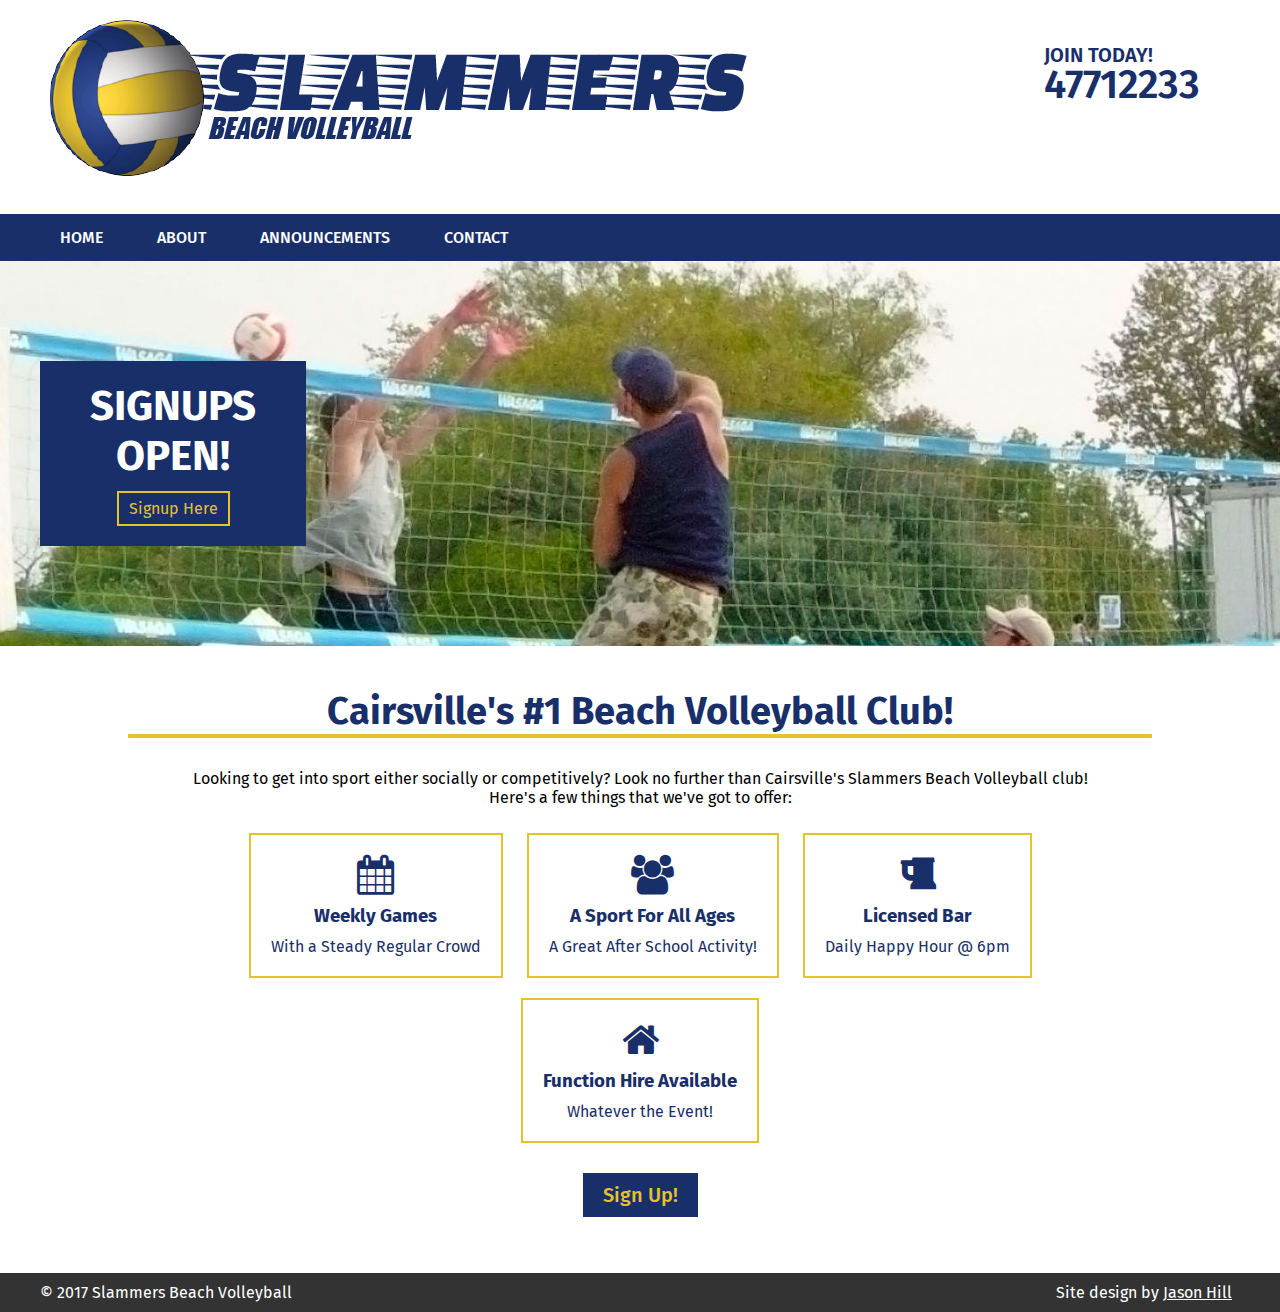
<file: index.html>
<html>

<head>
    <meta http-equiv="Content-Type" content="text/html">
    <link href="assets/style.css" rel="stylesheet">
    <link href="https://fonts.googleapis.com/css?family=Fira+Sans:400,500,700,900" rel="stylesheet">
    <link href="https://maxcdn.bootstrapcdn.com/font-awesome/4.7.0/css/font-awesome.min.css" rel="stylesheet" integrity="sha384-wvfXpqpZZVQGK6TAh5PVlGOfQNHSoD2xbE+QkPxCAFlNEevoEH3Sl0sibVcOQVnN" crossorigin="anonymous">
    <title>Slammers Beach Volleyball | JC428081</title>
</head>

<body>

    <header>
        <div class="logo">
            <a href="index.html">
                <img src="assets/logo.png">
            </a>
        </div>
        <div class="phone">
            <small>Join Today!</small>
            <br>47712233
        </div>
    </header>

    <nav>
        <ul>
            <li><a href="index.html">Home</a></li>
            <li onclick="showhide_about()">About</li>
            <li><a href="announcements.html">Announcements</a></li>
            <li onclick="showhide_contact()">Contact</li>
        </ul>
        <div id="sub-about" class="submenu" style="display:none">
            <ul>
                <li><a href="about/about-volleyball.html">About Volleyball</a></li>
                <li><a href="about/who-can-play.html">Who Can Play</a></li>
                <li><a href="about/links.html">Links</a></li>
            </ul>
        </div>
        <div id="sub-contact" class="submenu" style="display:none">
            <ul>
                <li><a href="contact/contact-us.html">Contact</a></li>
                <li><a href="contact/sign-up.html">Sign Up</a></li>
            </ul>
        </div>
    </nav>

    <div class="hero" id="home">
        <div class="hero-text">
            <h1>Signups<br>Open!</h1>
            <a href="contact/sign-up">Signup Here</a>
        </div>
    </div>

    <div class="content">

        <h2 class="emp">Cairsville's #1 Beach Volleyball Club!</h2>
        <p style="text-align:center">
            Looking to get into sport either socially or competitively? Look no further than Cairsville's Slammers Beach Volleyball club!<br>Here's a few things that we've got to offer:
        </p>
        <div class="box-row">
            <div class="box">
                <i class="fa fa-calendar"></i>
                <h3>Weekly Games</h3>
                <p>With a Steady Regular Crowd</p>
            </div>
            <div class="box">
                <i class="fa fa-users"></i>
                <h3>A Sport For All Ages</h3>
                <p>A Great After School Activity!</p>
            </div>
            <div class="box">
                <i class="fa fa-beer"></i>
                <h3>Licensed Bar</h3>
                <p>Daily Happy Hour @ 6pm</p>
            </div>
            <div class="box">
                <i class="fa fa-home"></i>
                <h3>Function Hire Available</h3>
                <p>Whatever the Event!</p>
            </div>
        </div>
        <div style="text-align:center">
            <p>
                <a href="../contact/sign-up.html" class="button-blue button-large">Sign Up!</a>
            </p>
        </div>

    </div>

    <footer>
        <div class="left">
            &copy; 2017 Slammers Beach Volleyball
        </div>
        <div class="right">
            Site design by <a href="https://jasonhill.id.au/">Jason Hill</a>
        </div>
    </footer>

</body>

<script>
    function showhide_about() {
        var div = document.getElementById("sub-about");
        var div_other = document.getElementById("sub-contact");
        if (div.style.display !== "none") {
            div.style.display = "none";
        } else {
            div.style.display = "inline-block";
            div_other.style.display = "none";
        }
    }

    function showhide_contact() {
        var div = document.getElementById("sub-contact");
        var div_other = document.getElementById("sub-about");
        if (div.style.display !== "none") {
            div.style.display = "none";
        } else {
            div.style.display = "inline-block";
            div_other.style.display = "none";
        }
    }
</script>

</html>
</file>
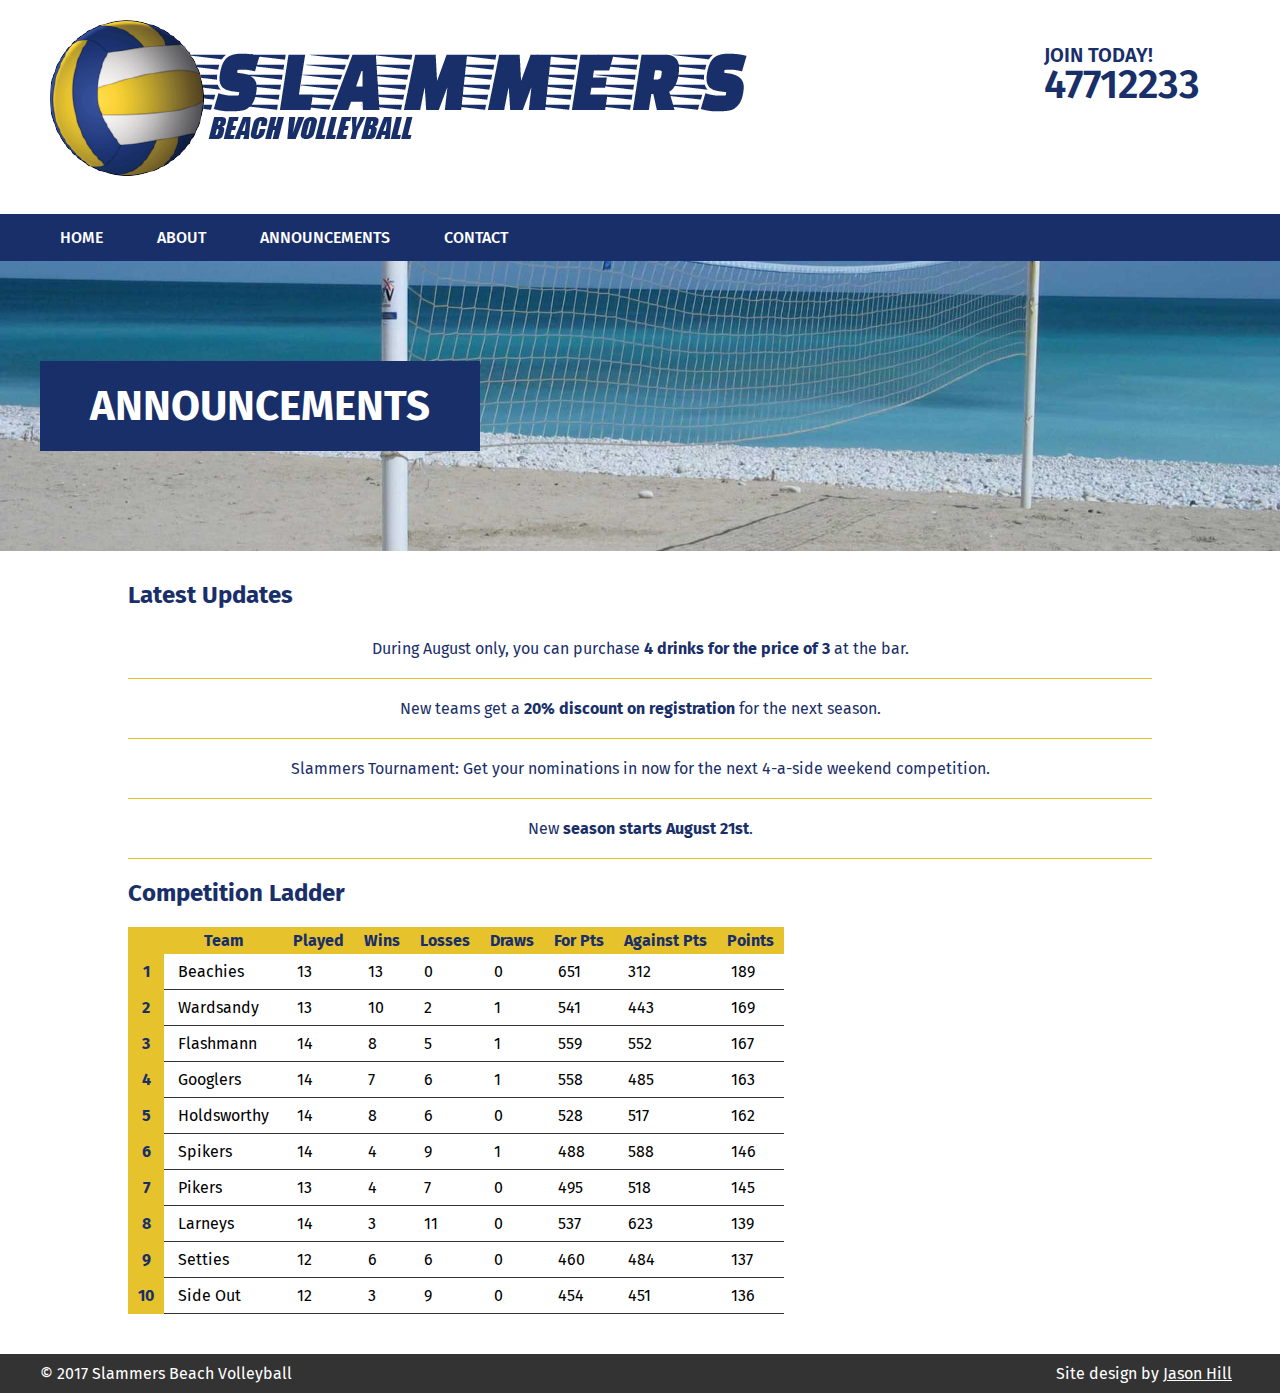
<file: announcements.html>
<html>

<head>
    <meta http-equiv="Content-Type" content="text/html">
    <link href="assets/style.css" rel="stylesheet">
    <link href="https://fonts.googleapis.com/css?family=Fira+Sans:400,500,700,900" rel="stylesheet">
    <link href="https://maxcdn.bootstrapcdn.com/font-awesome/4.7.0/css/font-awesome.min.css" rel="stylesheet" integrity="sha384-wvfXpqpZZVQGK6TAh5PVlGOfQNHSoD2xbE+QkPxCAFlNEevoEH3Sl0sibVcOQVnN" crossorigin="anonymous">
    <title>Slammers Beach Volleyball | JC428081</title>
</head>

<body>

    <header>
        <div class="logo">
            <a href="index.html">
                <img src="assets/logo.png">
            </a>
        </div>
        <div class="phone">
            <small>Join Today!</small>
            <br>47712233
        </div>
    </header>

    <nav>
        <ul>
            <li><a href="index.html">Home</a></li>
            <li onclick="showhide_about()">About</li>
            <li><a href="announcements.html">Announcements</a></li>
            <li onclick="showhide_contact()">Contact</li>
        </ul>
        <div id="sub-about" class="submenu" style="display:none">
            <ul>
                <li><a href="about/about-volleyball.html">About Volleyball</a></li>
                <li><a href="about/who-can-play.html">Who Can Play</a></li>
                <li><a href="about/links.html">Links</a></li>
            </ul>
        </div>
        <div id="sub-contact" class="submenu" style="display:none">
            <ul>
                <li><a href="contact/contact-us.html">Contact</a></li>
                <li><a href="contact/sign-up.html">Sign Up</a></li>
            </ul>
        </div>
    </nav>

    <div class="hero" id="beachnet">
        <div class="hero-text">
            <h1>Announcements</h1>
        </div>
    </div>

    <div class="content">

        <h2>Latest Updates</h2>

        <ul class="announcements">
            <li>During August only, you can purchase <strong>4 drinks for the price of 3</strong> at the bar.</li>
            <li>New teams get a <strong>20% discount on registration</strong> for the next season.</li>
            <li>Slammers Tournament: Get your nominations in now for the next 4-a-side weekend competition.</li>
            <li>New <strong>season starts August 21st</strong>.</li>
        </ul>

        <h2>Competition Ladder</h2>

        <table class="ladder" cellspacing="0">
            <thead>
                <tr>
                    <th></th>
                    <th>Team</th>
                    <th>Played</th>
                    <th>Wins</th>
                    <th>Losses</th>
                    <th>Draws</th>
                    <th>For Pts</th>
                    <th>Against Pts</th>
                    <th>Points</th>
                </tr>
            </thead>
            <tbody>
                <tr>
                    <th>1</th>
                    <td>Beachies</td>
                    <td>13</td>
                    <td>13</td>
                    <td>0</td>
                    <td>0</td>
                    <td>651</td>
                    <td>312</td>
                    <td>189</td>
                </tr>
                <tr>
                    <th>2</th>
                    <td>Wardsandy</td>
                    <td>13</td>
                    <td>10</td>
                    <td>2</td>
                    <td>1</td>
                    <td>541</td>
                    <td>443</td>
                    <td>169</td>
                </tr>
                <tr>
                    <th>3</th>
                    <td>Flashmann</td>
                    <td>14</td>
                    <td>8</td>
                    <td>5</td>
                    <td>1</td>
                    <td>559</td>
                    <td>552</td>
                    <td>167</td>
                </tr>
                <tr>
                    <th>4</th>
                    <td>Googlers</td>
                    <td>14</td>
                    <td>7</td>
                    <td>6</td>
                    <td>1</td>
                    <td>558</td>
                    <td>485</td>
                    <td>163</td>
                </tr>
                <tr>
                    <th>5</th>
                    <td>Holdsworthy</td>
                    <td>14</td>
                    <td>8</td>
                    <td>6</td>
                    <td>0</td>
                    <td>528</td>
                    <td>517</td>
                    <td>162</td>
                </tr>
                <tr>
                    <th>6</th>
                    <td>Spikers</td>
                    <td>14</td>
                    <td>4</td>
                    <td>9</td>
                    <td>1</td>
                    <td>488</td>
                    <td>588</td>
                    <td>146</td>
                </tr>
                <tr>
                    <th>7</th>
                    <td>Pikers</td>
                    <td>13</td>
                    <td>4</td>
                    <td>7</td>
                    <td>0</td>
                    <td>495</td>
                    <td>518</td>
                    <td>145</td>
                </tr>
                <tr>
                    <th>8</th>
                    <td>Larneys</td>
                    <td>14</td>
                    <td>3</td>
                    <td>11</td>
                    <td>0</td>
                    <td>537</td>
                    <td>623</td>
                    <td>139</td>
                </tr>
                <tr>
                    <th>9</th>
                    <td>Setties</td>
                    <td>12</td>
                    <td>6</td>
                    <td>6</td>
                    <td>0</td>
                    <td>460</td>
                    <td>484</td>
                    <td>137</td>
                </tr>
                <tr>
                    <th>10</th>
                    <td>Side Out</td>
                    <td>12</td>
                    <td>3</td>
                    <td>9</td>
                    <td>0</td>
                    <td>454</td>
                    <td>451</td>
                    <td>136</td>
                </tr>
            </tbody>
        </table>

    </div>

    <footer>
        <div class="left">
            &copy; 2017 Slammers Beach Volleyball
        </div>
        <div class="right">
            Site design by <a href="https://jasonhill.id.au/">Jason Hill</a>
        </div>
    </footer>

</body>

<script>
    function showhide_about() {
        var div = document.getElementById("sub-about");
        var div_other = document.getElementById("sub-contact");
        if (div.style.display !== "none") {
            div.style.display = "none";
        } else {
            div.style.display = "inline-block";
            div_other.style.display = "none";
        }
    }

    function showhide_contact() {
        var div = document.getElementById("sub-contact");
        var div_other = document.getElementById("sub-about");
        if (div.style.display !== "none") {
            div.style.display = "none";
        } else {
            div.style.display = "inline-block";
            div_other.style.display = "none";
        }
    }
</script>

</html>
</file>
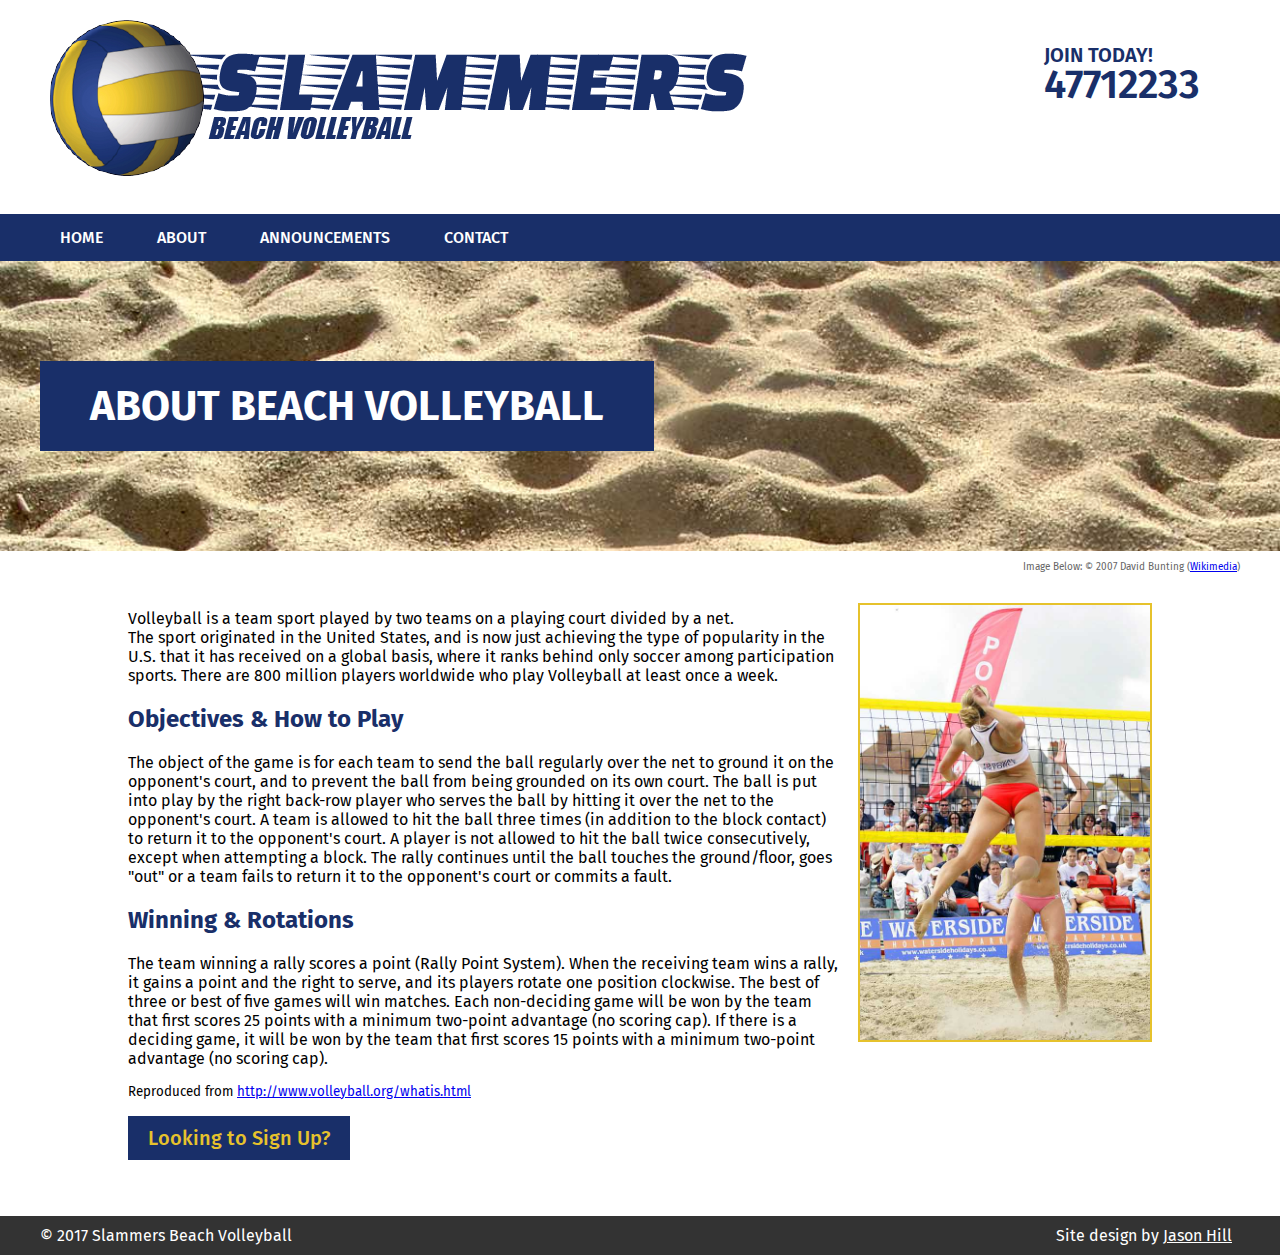
<file: about/about-volleyball.html>
<html>

<head>
    <meta http-equiv="Content-Type" content="text/html">
    <link href="../assets/style.css" rel="stylesheet">
    <link href="https://fonts.googleapis.com/css?family=Fira+Sans:400,500,700,900" rel="stylesheet">
    <link href="https://maxcdn.bootstrapcdn.com/font-awesome/4.7.0/css/font-awesome.min.css" rel="stylesheet" integrity="sha384-wvfXpqpZZVQGK6TAh5PVlGOfQNHSoD2xbE+QkPxCAFlNEevoEH3Sl0sibVcOQVnN" crossorigin="anonymous">
    <title>Slammers Beach Volleyball | JC428081</title>
</head>

<body>

    <header>
        <div class="logo">
            <a href="../index.html">
                <img src="../assets/logo.png">
            </a>
        </div>
        <div class="phone">
            <small>Join Today!</small>
            <br>47712233
        </div>
    </header>

    <nav>
        <ul>
            <li><a href="../index.html">Home</a></li>
            <li onclick="showhide_about()">About</li>
            <li><a href="../announcements.html">Announcements</a></li>
            <li onclick="showhide_contact()">Contact</li>
        </ul>
        <div id="sub-about" class="submenu" style="display:none">
            <ul>
                <li><a href="about-volleyball.html">About Volleyball</a></li>
                <li><a href="who-can-play.html">Who Can Play</a></li>
                <li><a href="links.html">Links</a></li>
            </ul>
        </div>
        <div id="sub-contact" class="submenu" style="display:none">
            <ul>
                <li><a href="../contact/contact-us.html">Contact</a></li>
                <li><a href="../contact/sign-up.html">Sign Up</a></li>
            </ul>
        </div>
    </nav>

    <div class="hero" id="sand">
        <div class="hero-text">
            <h1>About Beach Volleyball</h1>
        </div>
    </div>
    <div class="attribution" style="text-align:right">
        <p>Image Below: &copy; 2007 David Bunting (<a href="https://commons.wikimedia.org/w/index.php?curid=3213036">Wikimedia</a>)</p>
    </div>

    <div class="content">
        <img src="../assets/girlslam.jpg" align="right" class="img-border" style="width:290px; margin:10px 0 20px 20px;" >
        <p>
            Volleyball is a team sport played by two teams on a playing court divided by a net. <br> The sport originated in the United States, and is now just achieving the type of popularity in the U.S. that it has received on a global basis, where
            it ranks behind only soccer among participation sports. There are 800 million players worldwide who play Volleyball at least once a week.
        </p>        
        <h2>Objectives & How to Play</h2>
        <p>
            The object of the game is for each team to send the ball regularly over the net to ground it on the opponent's court, and to prevent the ball from being grounded on its own court. The ball is put into play by the right back-row player who serves the ball
            by hitting it over the net to the opponent's court. A team is allowed to hit the ball three times (in addition to the block contact) to return it to the opponent's court. A player is not allowed to hit the ball twice consecutively, except
            when attempting a block. The rally continues until the ball touches the ground/floor, goes "out" or a team fails to return it to the opponent's court or commits a fault.
        </p>
        <h2>Winning & Rotations</h2>
        <p>
            The team winning a rally scores a point (Rally Point System). When the receiving team wins a rally, it gains a point and the right to serve, and its players rotate one position clockwise. The best of three or best of five games will win matches. Each
            non-deciding game will be won by the team that first scores 25 points with a minimum two-point advantage (no scoring cap). If there is a deciding game, it will be won by the team that first scores 15 points with a minimum two-point advantage
            (no scoring cap).
        </p>
        <p>
            <small>
                Reproduced from <a href="http://www.volleyball.org/whatis.html">http://www.volleyball.org/whatis.html</a>
            </small>
        </p>
        <p>
            <a href="../contact/sign-up.html" class="button-blue button-large">Looking to Sign Up?</a>
        </p>


    </div>

    <footer>
        <div class="left">
            &copy; 2017 Slammers Beach Volleyball
        </div>
        <div class="right">
            Site design by <a href="https://jasonhill.id.au/">Jason Hill</a>
        </div>
    </footer>

</body>

<script>
    function showhide_about() {
        var div = document.getElementById("sub-about");
        var div_other = document.getElementById("sub-contact");
        if (div.style.display !== "none") {
            div.style.display = "none";
        } else {
            div.style.display = "inline-block";
            div_other.style.display = "none";
        }
    }

    function showhide_contact() {
        var div = document.getElementById("sub-contact");
        var div_other = document.getElementById("sub-about");
        if (div.style.display !== "none") {
            div.style.display = "none";
        } else {
            div.style.display = "inline-block";
            div_other.style.display = "none";
        }
    }
</script>

</html>
</file>
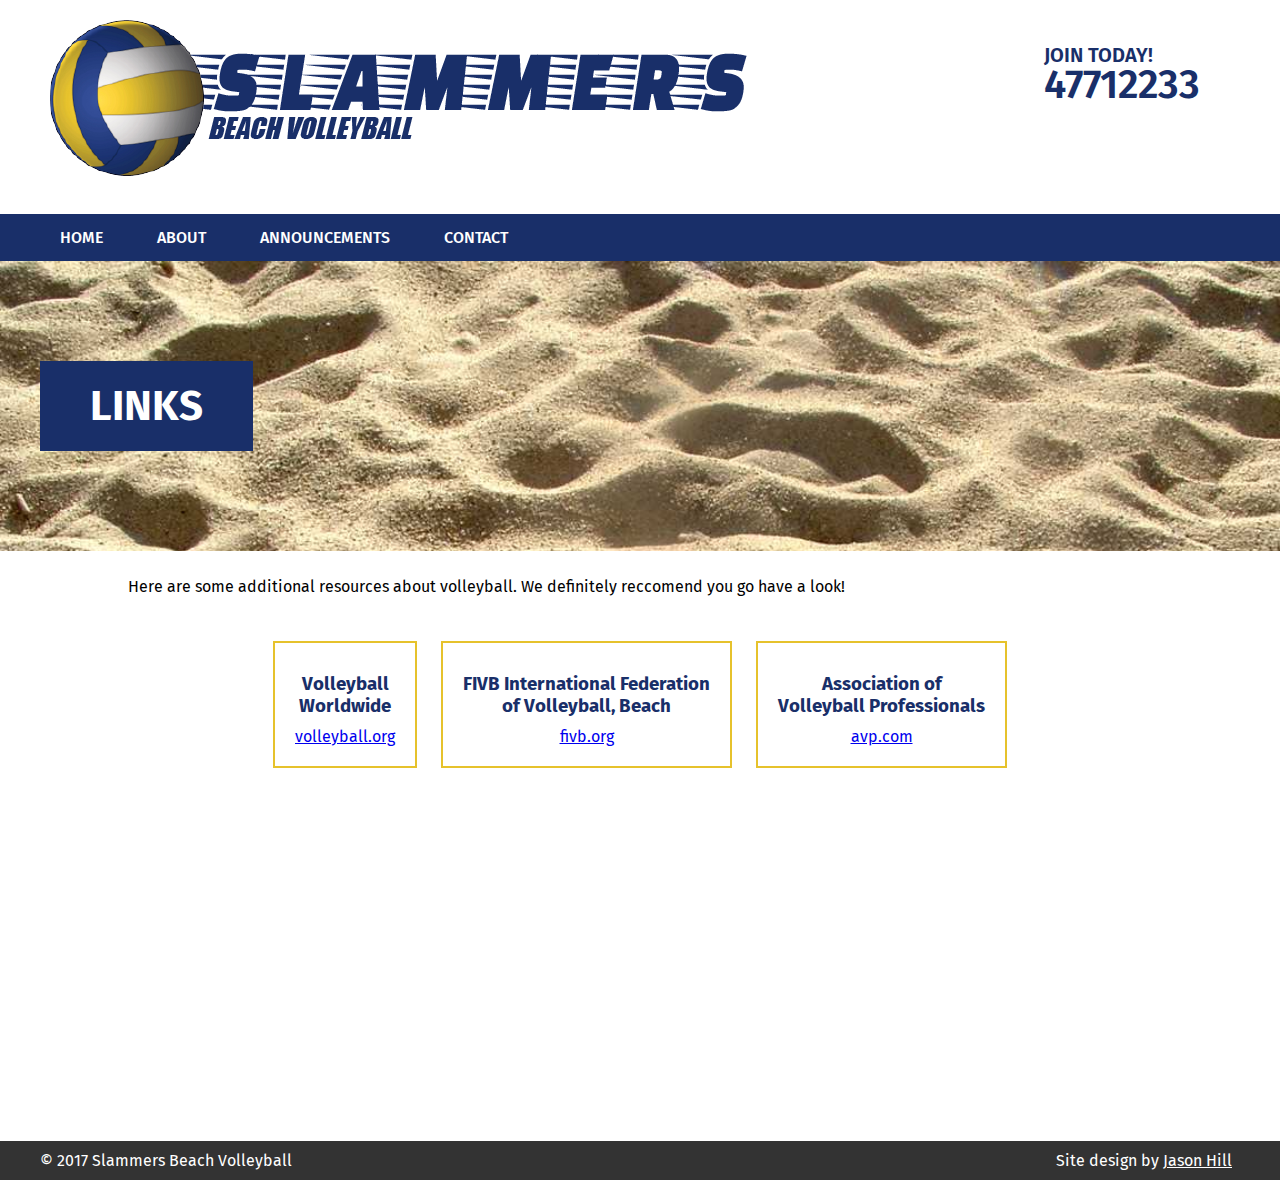
<file: about/links.html>
<html>

<head>
    <meta http-equiv="Content-Type" content="text/html">
    <link href="../assets/style.css" rel="stylesheet">
    <link href="https://fonts.googleapis.com/css?family=Fira+Sans:400,500,700,900" rel="stylesheet">
    <link href="https://maxcdn.bootstrapcdn.com/font-awesome/4.7.0/css/font-awesome.min.css" rel="stylesheet" integrity="sha384-wvfXpqpZZVQGK6TAh5PVlGOfQNHSoD2xbE+QkPxCAFlNEevoEH3Sl0sibVcOQVnN" crossorigin="anonymous">
    <title>Slammers Beach Volleyball | JC428081</title>
</head>

<body>

    <header>
        <div class="logo">
            <a href="../index.html">
                <img src="../assets/logo.png">
            </a>
        </div>
        <div class="phone">
            <small>Join Today!</small>
            <br>47712233
        </div>
    </header>

    <nav>
        <ul>
            <li><a href="../index.html">Home</a></li>
            <li onclick="showhide_about()">About</li>
            <li><a href="../announcements.html">Announcements</a></li>
            <li onclick="showhide_contact()">Contact</li>
        </ul>
        <div id="sub-about" class="submenu" style="display:none">
            <ul>
                <li><a href="about-volleyball.html">About Volleyball</a></li>
                <li><a href="who-can-play.html">Who Can Play</a></li>
                <li><a href="links.html">Links</a></li>
            </ul>
        </div>
        <div id="sub-contact" class="submenu" style="display:none">
            <ul>
                <li><a href="../contact/contact-us.html">Contact</a></li>
                <li><a href="../contact/sign-up.html">Sign Up</a></li>
            </ul>
        </div>
    </nav>

    <div class="hero" id="sand">
        <div class="hero-text">
            <h1>Links</h1>
        </div>
    </div>

    <div class="content">

        <p>Here are some additional resources about volleyball. We definitely reccomend you go have a look!</p>

        <br>

        <div class="box-row">
            <div class="box">
                <h3>Volleyball<br>Worldwide</h3>
                <p><a href="http://www.volleyball.org/">volleyball.org</a></p>
            </div>
            <div class="box">
                <h3>FIVB International Federation<br>of Volleyball, Beach</h3>
                <p><a href="http://www.fivb.org/EN/beachvolleyball/">fivb.org</a></p>
            </div>
            <div class="box">
                <h3>Association of<br>Volleyball Professionals</h3>
                <p><a href="http://avp.com">avp.com</a></p>
            </div>
        </div>




    </div>

    <footer>
        <div class="left">
            &copy; 2017 Slammers Beach Volleyball
        </div>
        <div class="right">
            Site design by <a href="https://jasonhill.id.au/">Jason Hill</a>
        </div>
    </footer>

</body>

<script>
    function showhide_about() {
        var div = document.getElementById("sub-about");
        var div_other = document.getElementById("sub-contact");
        if (div.style.display !== "none") {
            div.style.display = "none";
        } else {
            div.style.display = "inline-block";
            div_other.style.display = "none";
        }
    }

    function showhide_contact() {
        var div = document.getElementById("sub-contact");
        var div_other = document.getElementById("sub-about");
        if (div.style.display !== "none") {
            div.style.display = "none";
        } else {
            div.style.display = "inline-block";
            div_other.style.display = "none";
        }
    }
</script>

</html>
</file>
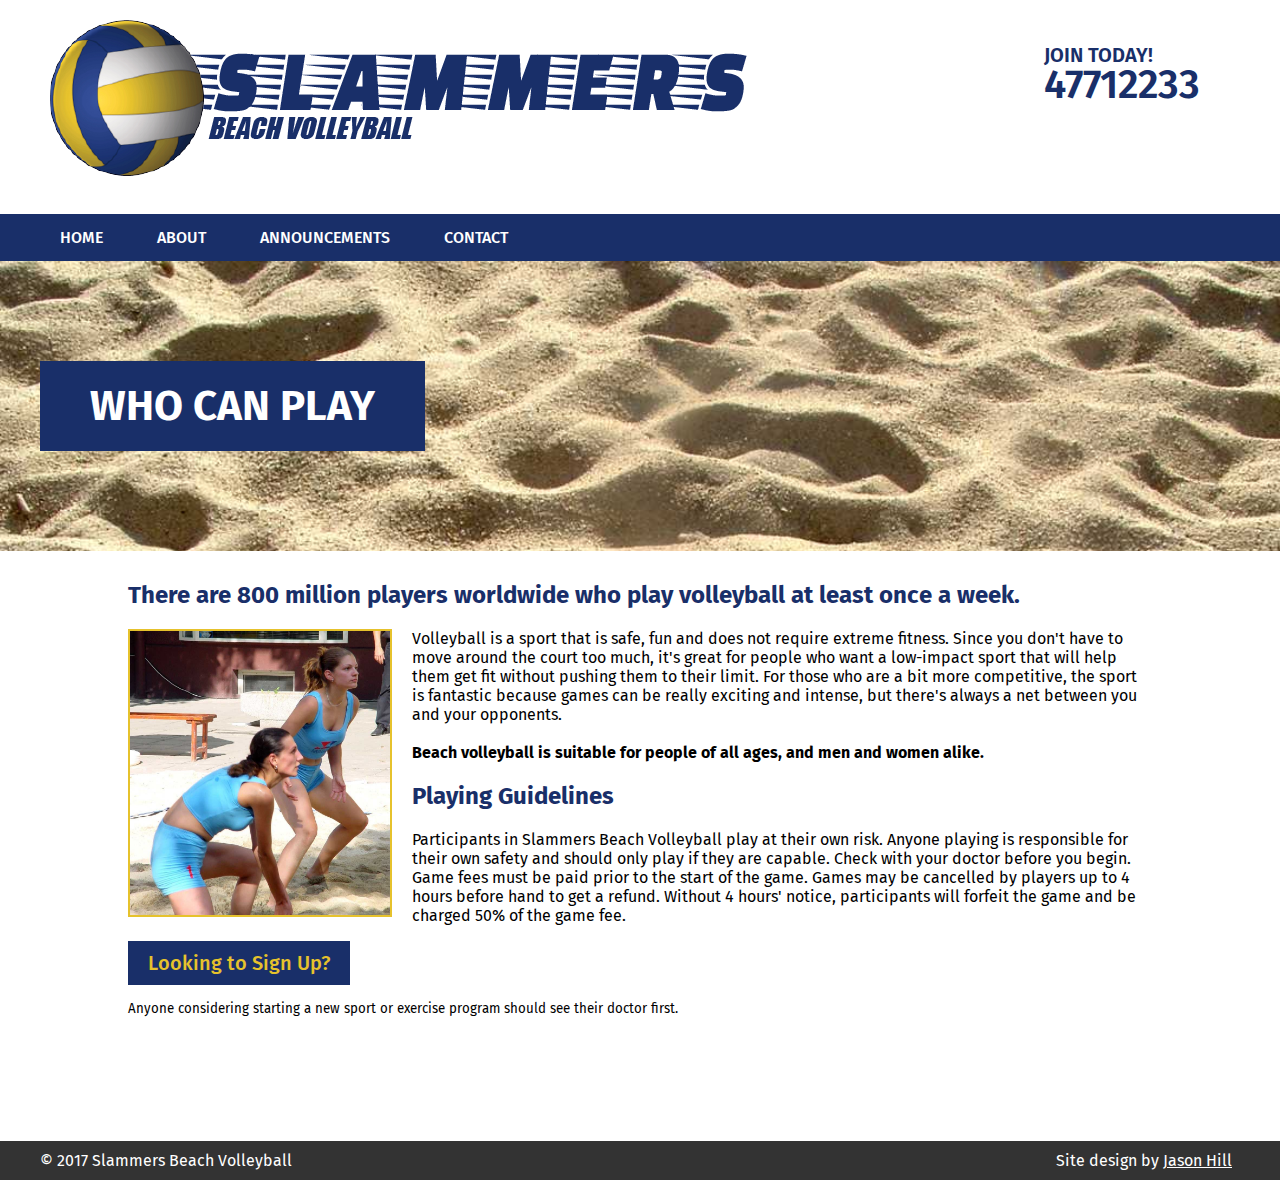
<file: about/who-can-play.html>
<html>

<head>
    <meta http-equiv="Content-Type" content="text/html">
    <link href="../assets/style.css" rel="stylesheet">
    <link href="https://fonts.googleapis.com/css?family=Fira+Sans:400,500,700,900" rel="stylesheet">
    <link href="https://maxcdn.bootstrapcdn.com/font-awesome/4.7.0/css/font-awesome.min.css" rel="stylesheet" integrity="sha384-wvfXpqpZZVQGK6TAh5PVlGOfQNHSoD2xbE+QkPxCAFlNEevoEH3Sl0sibVcOQVnN" crossorigin="anonymous">
    <title>Slammers Beach Volleyball | JC428081</title>
</head>

<body>

    <header>
        <div class="logo">
            <a href="../index.html">
                <img src="../assets/logo.png">
            </a>
        </div>
        <div class="phone">
            <small>Join Today!</small>
            <br>47712233
        </div>
    </header>

    <nav>
        <ul>
            <li><a href="../index.html">Home</a></li>
            <li onclick="showhide_about()">About</li>
            <li><a href="../announcements.html">Announcements</a></li>
            <li onclick="showhide_contact()">Contact</li>
        </ul>
        <div id="sub-about" class="submenu" style="display:none">
            <ul>
                <li><a href="about-volleyball.html">About Volleyball</a></li>
                <li><a href="who-can-play.html">Who Can Play</a></li>
                <li><a href="links.html">Links</a></li>
            </ul>
        </div>
        <div id="sub-contact" class="submenu" style="display:none">
            <ul>
                <li><a href="../contact/contact-us.html">Contact</a></li>
                <li><a href="../contact/sign-up.html">Sign Up</a></li>
            </ul>
        </div>
    </nav>

    <div class="hero" id="sand">
        <div class="hero-text">
            <h1>Who Can Play</h1>
        </div>
    </div>

    <div class="content">

        <h2>There are 800 million players worldwide who play volleyball at least once a week.</h2>
        <img src="../assets/dig.jpg" align="left" class="img-border" style="width:260px; margin:0 20px 20px 0;">
        <p>
            Volleyball is a sport that is safe, fun and does not require extreme fitness. Since you don't have to move around the court too much, it's great for people who want a low-impact sport that will help them get fit without pushing them to their limit. For
            those who are a bit more competitive, the sport is fantastic because games can be really exciting and intense, but there's always a net between you and your opponents.
            <br><br><strong>Beach volleyball is suitable for people of all ages, and men and women alike.</strong><br>
        </p>
        <h2>Playing Guidelines</h2>
        <p>
            Participants in Slammers Beach Volleyball play at their own risk. Anyone playing is responsible for their own safety and should only play if they are capable. Check with your doctor before you begin. Game fees must be paid prior to the start of the game.
            Games may be cancelled by players up to 4 hours before hand to get a refund. Without 4 hours' notice, participants will forfeit the game and be charged 50% of the game fee.
        </p>
        <p>
            <a href="../contact/sign-up.html" class="button-blue button-large">Looking to Sign Up?</a>
        </p>
        <p>
            <small>Anyone considering starting a new sport or exercise program should see their doctor first.</small>
        </p>


    </div>

    <footer>
        <div class="left">
            &copy; 2017 Slammers Beach Volleyball
        </div>
        <div class="right">
            Site design by <a href="https://jasonhill.id.au/">Jason Hill</a>
        </div>
    </footer>

</body>

<script>
    function showhide_about() {
        var div = document.getElementById("sub-about");
        var div_other = document.getElementById("sub-contact");
        if (div.style.display !== "none") {
            div.style.display = "none";
        } else {
            div.style.display = "inline-block";
            div_other.style.display = "none";
        }
    }

    function showhide_contact() {
        var div = document.getElementById("sub-contact");
        var div_other = document.getElementById("sub-about");
        if (div.style.display !== "none") {
            div.style.display = "none";
        } else {
            div.style.display = "inline-block";
            div_other.style.display = "none";
        }
    }
</script>

</html>
</file>
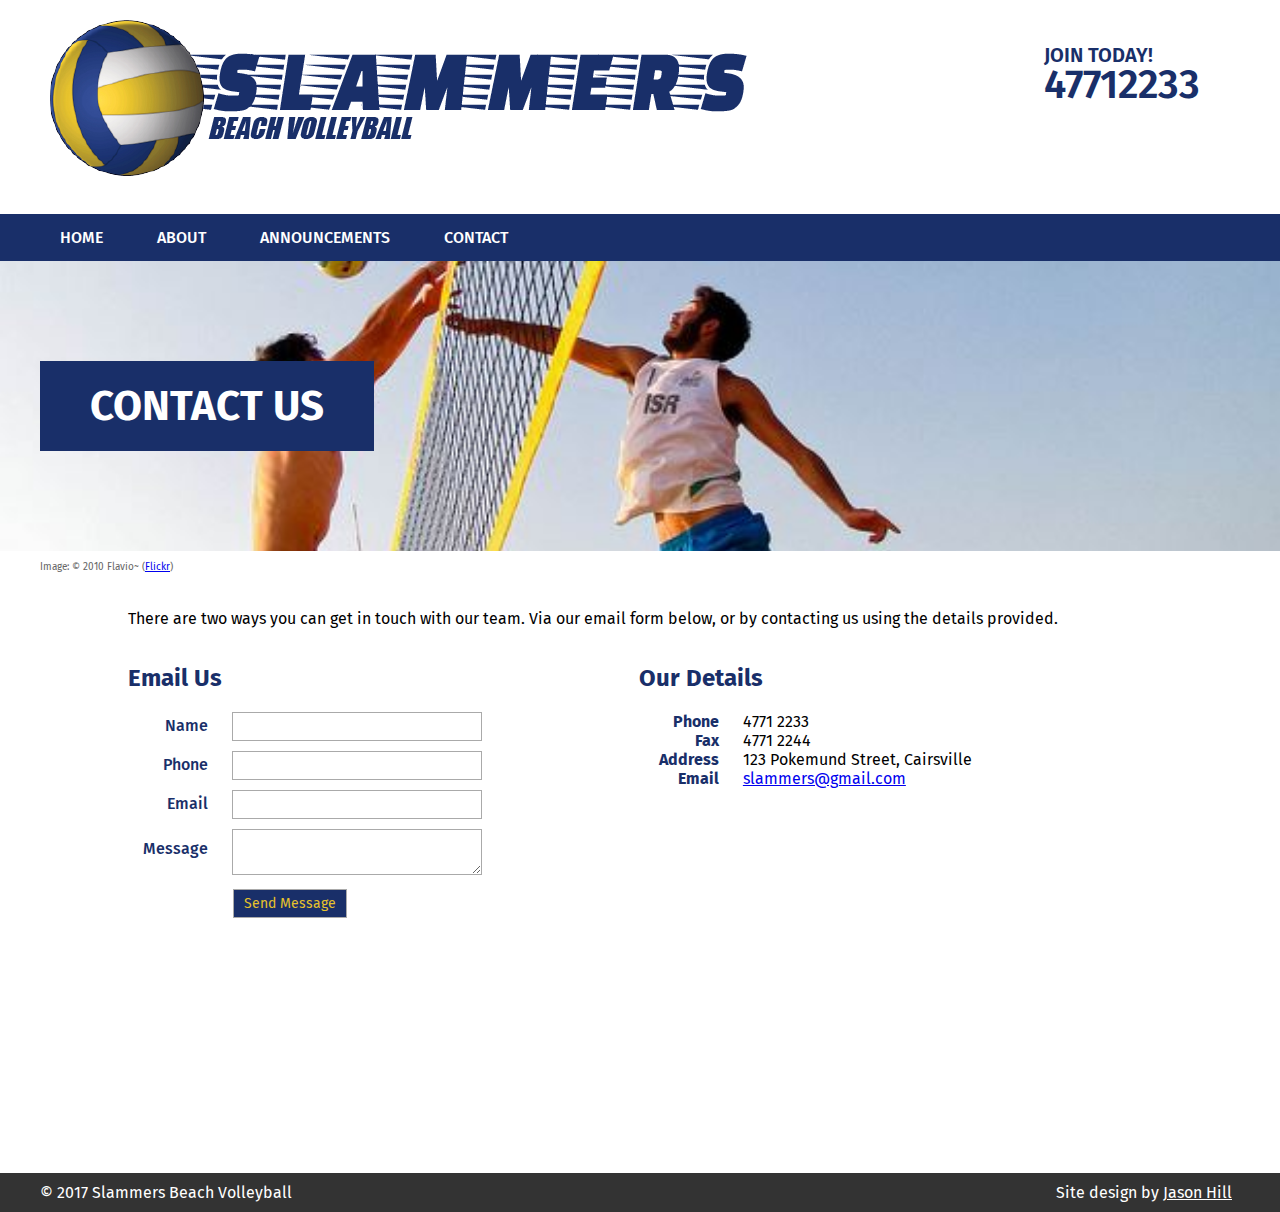
<file: contact/contact-us.html>
<html>

<head>
    <meta http-equiv="Content-Type" content="text/html">
    <link href="../assets/style.css" rel="stylesheet">
    <link href="https://fonts.googleapis.com/css?family=Fira+Sans:400,500,700,900" rel="stylesheet">
    <link href="https://maxcdn.bootstrapcdn.com/font-awesome/4.7.0/css/font-awesome.min.css" rel="stylesheet" integrity="sha384-wvfXpqpZZVQGK6TAh5PVlGOfQNHSoD2xbE+QkPxCAFlNEevoEH3Sl0sibVcOQVnN" crossorigin="anonymous">
    <title>Slammers Beach Volleyball | JC428081</title>
</head>

<body>

    <header>
        <div class="logo">
            <a href="../index.html">
                <img src="../assets/logo.png">
            </a>
        </div>
        <div class="phone">
            <small>Join Today!</small>
            <br>47712233
        </div>
    </header>

    <nav>
        <ul>
            <li><a href="../index.html">Home</a></li>
            <li onclick="showhide_about()">About</li>
            <li><a href="../announcements.html">Announcements</a></li>
            <li onclick="showhide_contact()">Contact</li>
        </ul>
        <div id="sub-about" class="submenu" style="display:none">
            <ul>
                <li><a href="../about/about-volleyball.html">About Volleyball</a></li>
                <li><a href="../about/who-can-play.html">Who Can Play</a></li>
                <li><a href="../about/links.html">Links</a></li>
            </ul>
        </div>
        <div id="sub-contact" class="submenu" style="display:none">
            <ul>
                <li><a href="contact-us.html">Contact</a></li>
                <li><a href="sign-up.html">Sign Up</a></li>
            </ul>
        </div>
    </nav>

    <div class="hero" id="slam">
        <div class="hero-text">
            <h1>Contact Us</h1>
        </div>
    </div>
    <div class="attribution">
        <p>Image: &copy; 2010 Flavio~ (<a href="https://www.flickr.com/photos/37873897@N06/5208457834">Flickr</a>)</p>
    </div>

    <div class="content">

        <p>
            There are two ways you can get in touch with our team. Via our email form below, or by contacting us using the details provided.
        </p>

        <div class="col-50">
            <h2>Email Us</h2>
            <form id="contact" action="" method="post">
                <div class="form-group">
                    <label>Name</label>
                    <input type="text" name="name" required style="width:250px">
                </div>
                <div class="form-group">
                    <label>Phone</label>
                    <input type="number" name="number" required style="width:250px">
                </div>
                <div class="form-group">
                    <label>Email</label>
                    <input type="email" name="email" required style="width:250px">
                </div>
                <div class="form-group">
                    <label style="vertical-align:top; padding-top:10px;">Message</label>
                    <textarea name="message" style="width:250px"></textarea>
                </div>
                <div class="form-group">
                    <input type="submit" value="Send Message" class="button-blue" style="margin-left:105px">
                </div>
            </form>
        </div>
        <div class="col-50">
            <h2>Our Details</h2>
            <p id="contact-details">
                <strong class="blue">Phone</strong> 4771 2233
                <br>
                <strong class="blue">Fax</strong> 4771 2244
                <br>
                <strong class="blue">Address</strong> 123 Pokemund Street, Cairsville
                <br>
                <strong class="blue">Email</strong> <a href="mailto:slammers@gmail.com">slammers@gmail.com</a>
            </p>
        </div>


    </div>

    <footer>
        <div class="left">
            &copy; 2017 Slammers Beach Volleyball
        </div>
        <div class="right">
            Site design by <a href="https://jasonhill.id.au/">Jason Hill</a>
        </div>
    </footer>

</body>

<script>
    function showhide_about() {
        var div = document.getElementById("sub-about");
        var div_other = document.getElementById("sub-contact");
        if (div.style.display !== "none") {
            div.style.display = "none";
        } else {
            div.style.display = "inline-block";
            div_other.style.display = "none";
        }
    }

    function showhide_contact() {
        var div = document.getElementById("sub-contact");
        var div_other = document.getElementById("sub-about");
        if (div.style.display !== "none") {
            div.style.display = "none";
        } else {
            div.style.display = "inline-block";
            div_other.style.display = "none";
        }
    }
</script>

</html>
</file>
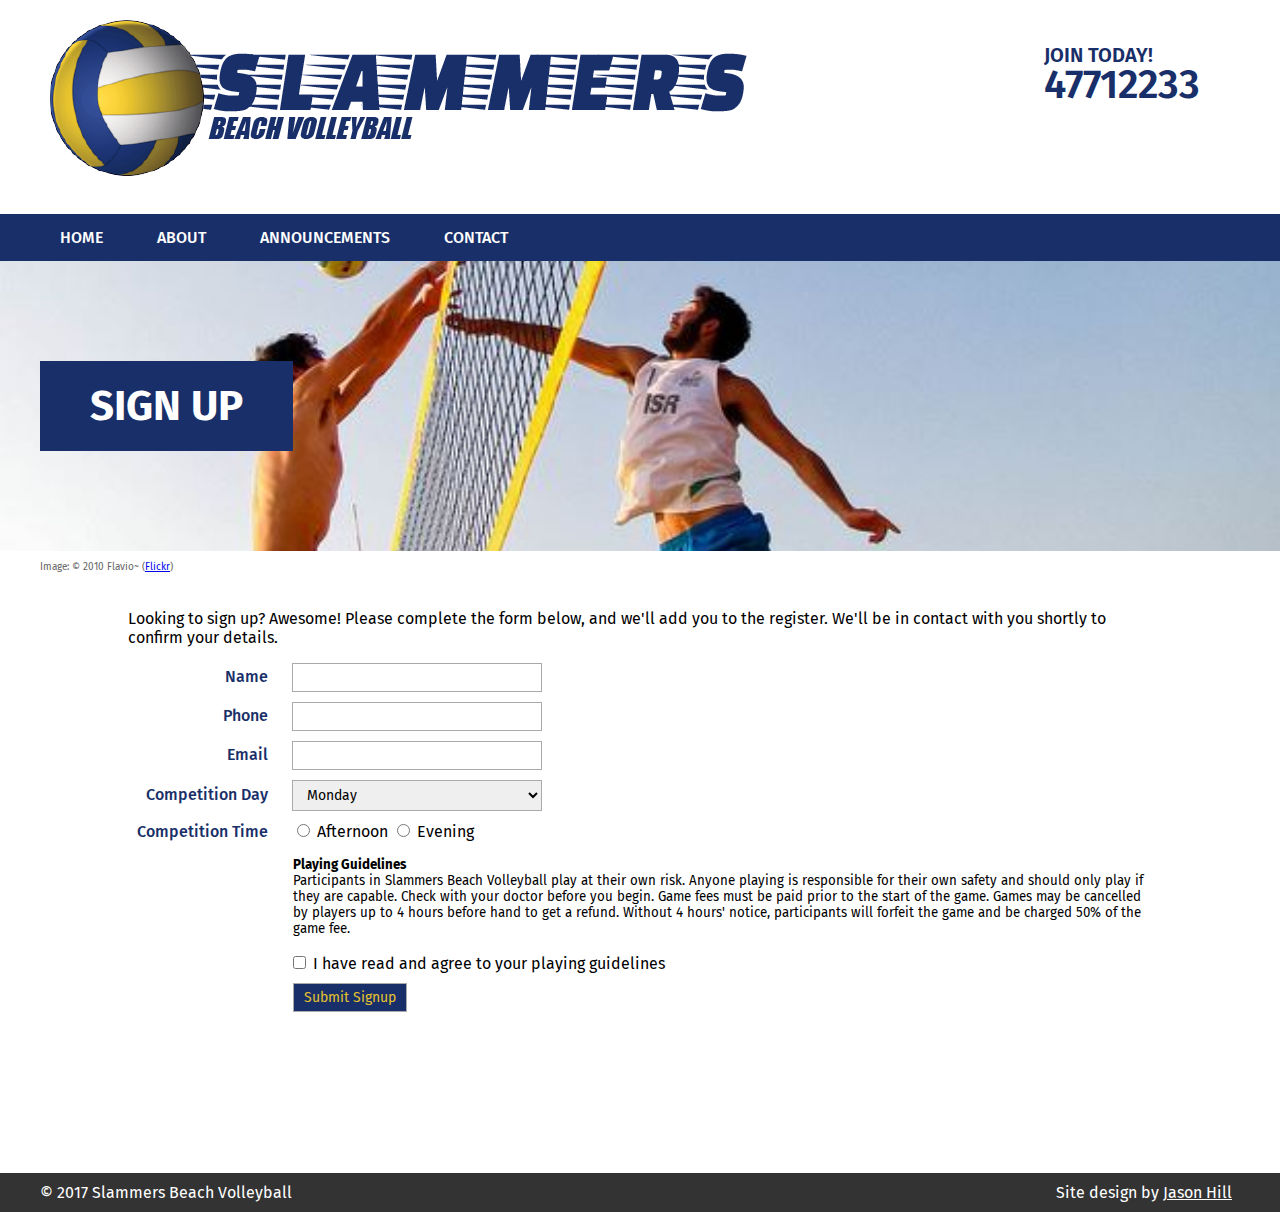
<file: contact/sign-up.html>
<html>

<head>
    <meta http-equiv="Content-Type" content="text/html">
    <link href="../assets/style.css" rel="stylesheet">
    <link href="https://fonts.googleapis.com/css?family=Fira+Sans:400,500,700,900" rel="stylesheet">
    <link href="https://maxcdn.bootstrapcdn.com/font-awesome/4.7.0/css/font-awesome.min.css" rel="stylesheet" integrity="sha384-wvfXpqpZZVQGK6TAh5PVlGOfQNHSoD2xbE+QkPxCAFlNEevoEH3Sl0sibVcOQVnN" crossorigin="anonymous">
    <title>Slammers Beach Volleyball | JC428081</title>
</head>

<body>

    <header>
        <div class="logo">
            <a href="../index.html">
                <img src="../assets/logo.png">
            </a>
        </div>
        <div class="phone">
            <small>Join Today!</small>
            <br>47712233
        </div>
    </header>

    <nav>
        <ul>
            <li><a href="../index.html">Home</a></li>
            <li onclick="showhide_about()">About</li>
            <li><a href="../announcements.html">Announcements</a></li>
            <li onclick="showhide_contact()">Contact</li>
        </ul>
        <div id="sub-about" class="submenu" style="display:none">
            <ul>
                <li><a href="../about/about-volleyball.html">About Volleyball</a></li>
                <li><a href="../about/who-can-play.html">Who Can Play</a></li>
                <li><a href="../about/links.html">Links</a></li>
            </ul>
        </div>
        <div id="sub-contact" class="submenu" style="display:none">
            <ul>
                <li><a href="contact-us.html">Contact</a></li>
                <li><a href="sign-up.html">Sign Up</a></li>
            </ul>
        </div>
    </nav>

    <div class="hero" id="slam">
        <div class="hero-text">
            <h1>Sign Up</h1>
        </div>
    </div>
    <div class="attribution">
        <p>Image: &copy; 2010 Flavio~ (<a href="https://www.flickr.com/photos/37873897@N06/5208457834">Flickr</a>)</p>
    </div>

    <div class="content">

        <p>
            Looking to sign up? Awesome! Please complete the form below, and we'll add you to the register. We'll be in contact with you shortly to confirm your details.
        </p>

        <form id="signup" action="" method="post">
            <div class="form-group">
                <label>Name</label>
                <input type="text" name="name" required style="width:250px">
            </div>
            <div class="form-group">
                <label>Phone</label>
                <input type="number" name="number" required style="width:250px">
            </div>
            <div class="form-group">
                <label>Email</label>
                <input type="email" name="email" required style="width:250px">
            </div>
            <div class="form-group">
                <label>Competition Day</label>
                <select name="competition-day" style="width:250px">
                    <option value="Monday">Monday</option>
                    <option value="Tuesday">Tuesday</option>
                    <option value="Wednesday">Wednesday</option>
                    <option value="Thursday">Thursday</option>
                    <option value="Friday">Friday</option>
                    <option value="Saturday">Saturday</option>
                </select>
            </div>
            <div class="form-group">
                <label>Competition Time</label>
                <input type="radio" name="competition-time" required value="Afternoon"> Afternoon
                <input type="radio" name="competition-time" required value="Evening"> Evening
            </div>
            <div class="form-group">
                <p style="margin-left:165px">
                    <small>
                        <strong>Playing Guidelines</strong><br>
                        Participants in Slammers Beach Volleyball play at their own risk. Anyone playing is responsible for their own safety and should only play if they are capable. Check with your doctor before you begin.
                        Game fees must be paid prior to the start of the game. Games may be cancelled by players up to 4 hours before hand to get a refund. Without 4 hours' notice, participants will forfeit the game and be charged 50% of the game fee.
                    </small>
                </p>
            </div>
            <div class="form-group">
                <input type="checkbox" name="playingguidelines" value="True" required style="margin-left:165px"> I have read and agree to your playing guidelines
            </div>
            <div class="form-group">
                <input type="submit" value="Submit Signup" class="button-blue" style="margin-left:165px">
            </div>
        </form>

        <p>
            
        </p>


    </div>

    <footer>
        <div class="left">
            &copy; 2017 Slammers Beach Volleyball
        </div>
        <div class="right">
            Site design by <a href="https://jasonhill.id.au/">Jason Hill</a>
        </div>
    </footer>

</body>

<script>
    function showhide_about() {
        var div = document.getElementById("sub-about");
        var div_other = document.getElementById("sub-contact");
        if (div.style.display !== "none") {
            div.style.display = "none";
        } else {
            div.style.display = "inline-block";
            div_other.style.display = "none";
        }
    }

    function showhide_contact() {
        var div = document.getElementById("sub-contact");
        var div_other = document.getElementById("sub-about");
        if (div.style.display !== "none") {
            div.style.display = "none";
        } else {
            div.style.display = "inline-block";
            div_other.style.display = "none";
        }
    }
</script>

</html>
</file>
<file: assets/style.css>
body {
    font-family: 'Fira Sans', sans-serif;
    margin: 0;
}

/* -- HEADER -- */

header {
    padding: 10px 40px;
}

header .logo {
    display: inline-block;
}

header .logo img {
    max-width: 60vw;
    max-height: 20vh;
    min-height: 80px;
    min-width: 330px;
}

header .phone {
    display: inline-block;
    right: 80px;
    position: absolute;
    vertical-align: top;
    margin-top: 30px;
    font-weight: 600;
    font-size: 40px;
    color: #192F69;
    text-transform: uppercase;
    line-height: 30px;
}

header .phone small {
    font-size: 20px;
}

/* -- NAVIGATION -- */

nav {
    background-color: #192F69;
    padding: 4px 40px;
    margin: 20px 0 0 0;
}

nav ul {
    list-style: none;
    padding: 0;
    margin: 0;
}

nav ul li {
    display: inline-block;
    padding: 10px 20px;
    margin-right: 10px;
    text-transform: uppercase;
    color: white;
    font-weight: 500;
}

nav .submenu {
    background-color: #E6C22C;
}

nav .submenu ul li a{
    color: #333;
}

nav a {
    text-decoration: none;
    color: white;
}

nav ul li[onclick]{
    cursor: pointer;
}

/* -- HEROES -- */

.hero {
    background-size: cover;
    padding: 150px 40px;
}

.hero#home {
    background-image: url('home.jpg');
    background-position: 50% 10%;
}

.hero#sand {
    background-image: url('sand.jpg');
}

.hero#slam {
    background-image: url('slam.jpg');
    background-position:50% 20%;
}

.hero#beachnet {
    background-image: url('beachnet.jpg');
    background-position:50% 50%;
}

.hero-text {
    background-color: #192F69;
    display: inline-block;
    padding: 20px 50px;
    text-align: center;
}

.hero-text h1 {
    color: white;
    text-transform: uppercase;
    font-size: 42px;
    margin: 0;
}

.hero-text a {
    color: #E6C22C;
    text-decoration: none;
    border: 2px solid #E6C22C;
    padding: 6px 10px;
    display: inline-block;
    margin-top: 10px;
}

.attribution p{
    margin:0;
    font-size:10px;
    color:#666;
}

.attribution{
    padding: 10px 40px;
}

/* -- PAGE CONTENT -- */

.content {
    padding: 10px 10%;
    min-height:60vh;
    padding-bottom:40px;
}

h2 {
    color: #192F69;
}

h2.emp {
    text-align: center;
    font-size: 38px;
    border-bottom: 4px solid #E6C22C;
}

.blue{
    color:#192F69;
}

/* -- ANNOUNCEMENTS --*/

ul.announcements{
    list-style: none;
    padding:0;
}

ul.announcements li{
    padding-bottom:20px;
    padding-top:10px;
    margin-bottom:10px;
    border-bottom:1px solid #E6C22C;
    color:#192F69;
    text-align: center;
}

table.ladder th{
    background:#E6C22C;
    padding:4px 10px;
    color:#192F69;
}

table.ladder td{
    padding:8px 14px;
    border-bottom:1px solid #333;
}

/* -- FOOTER --*/

footer{
    background-color:#333;
    color:white;
    padding:10px 40px;
}

footer .left{
    display: inline-block;
    width:50%;
}

footer .right{
    display: inline-block;
    width:49%;
    text-align: right;
}

footer a{
    color:white;
}

/* -- LAYOUT -- */

.box-row{
    text-align: center;
    margin-bottom:20px;
}

.box-row .box{
    display: inline-block;
    border:2px solid #E6C22C;
    margin:10px;
    padding:20px;
    color:#192F69;
}

.box-row .box h3{
    margin:10px 0;
}

.box-row .box p{
    margin:0;
}

.box-row .box .fa{
    font-size:40px;
}

.col-50{
    width:49.5%;
    display:inline-block;
    vertical-align: top;
}

/* -- BUTTONS -- */

.button-blue{
    display: inline-block;
    background-color:#192F69;
    color:#E6C22C;
    text-decoration: none;
    padding:10px 20px;
}

.button-large{
    font-size:20px;
    font-weight: 500;
}

/* -- FORMS -- */

form .form-group{
    margin-bottom:10px;
}

form .form-group input,
form .form-group select,
form .form-group textarea{
    padding:5px 10px;
    font-size:14px;
    font-family: 'Fira Sans', sans-serif;
    border:1px solid #aaa;
}

form .form-group label{
    color:#192F69;
    font-weight: 500;
}

form#signup label{
    width:140px;
    padding-right:20px;
    display: inline-block;
    text-align: right;
}

form#contact label{
    width:80px;
    padding-right:20px;
    display: inline-block;
    text-align: right;
}

#contact-details strong{
    width:80px;
    display: inline-block;
    text-align: right;
    padding-right: 20px;
}

#contact-details br{
    margin-bottom:15px;
}

/* -- RESPONSIVE -- */

.img-border{
    border:2px solid #E6C22C;
}

/* -- RESPONSIVE -- */

@media only screen and (max-width: 1400px) {
    .hero {
        padding: 100px 40px;
    }
}

@media only screen and (max-width: 1000px) {
    .hero {
        padding: 50px 40px;
    }

    .col-50{
        display: block;
        width:100%;
    }
}

@media only screen and (max-width: 750px) {
    header .phone {
        width:100%;
        position:static;
        margin-top:0;
        font-size:30px;
        text-align: center;
    }

    header .phone br{
        display:none;
    }

    header .logo{
        text-align: center;
        width:100%;
    }

    nav{
        margin:0;
    }

    footer .left, footer .right{
        width:100%;
        text-align: center;
    }

}

@media only screen and (max-width: 540px) {
    nav {
        padding: 4px 0;
        text-align: center;
    }

    nav ul li{
        padding:10px;
    }

    header .logo img{
        max-width:100%;
        min-width:auto;
        max-height:auto;
        min-height:auto;
    }
}
</file>
